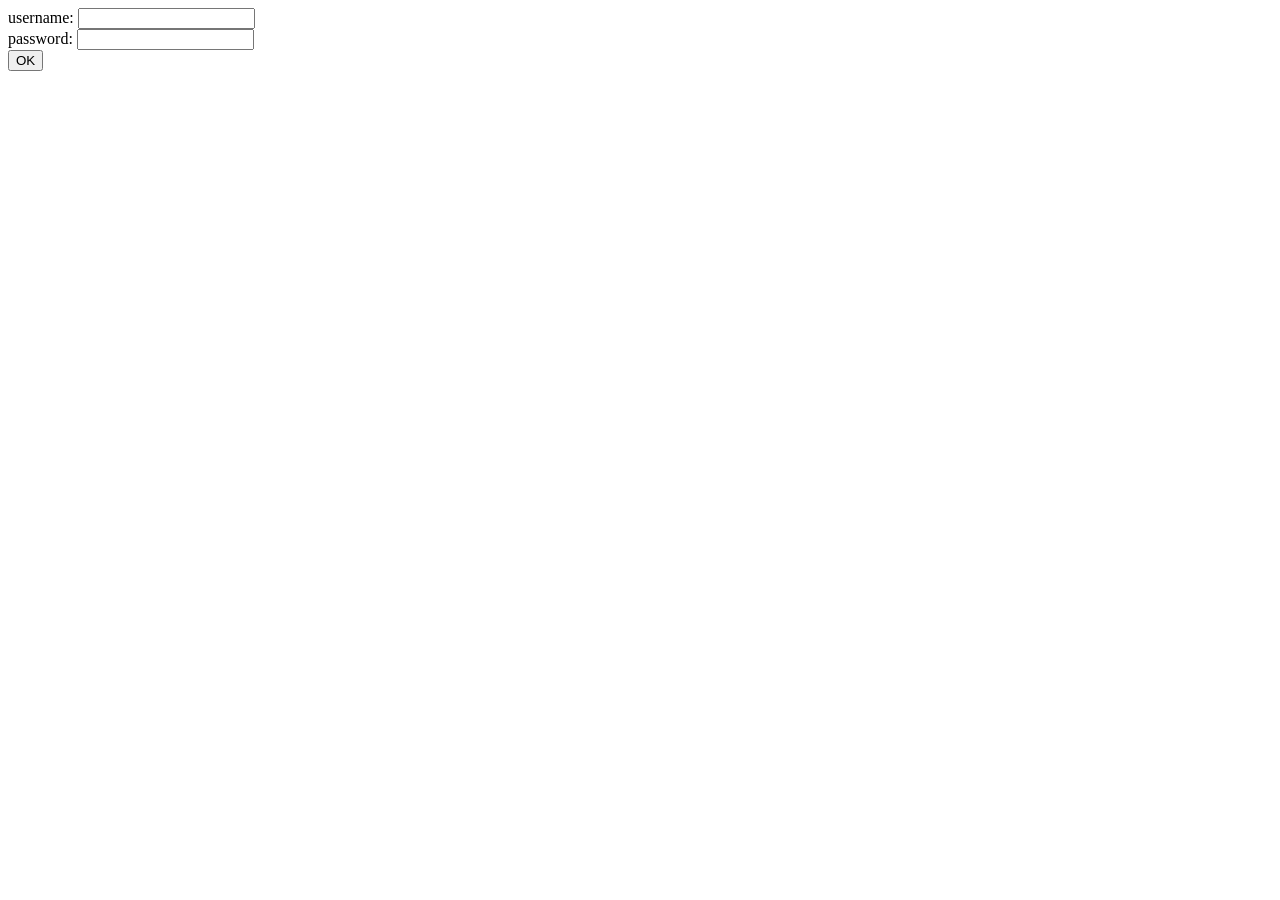
<file: Day04/ex01/index.html>
<html>    
<body>
<form action="create.php" method="post">
    username: <input type="text" name="login"><br>
    password: <input type="password" name="passwd"><br>
    <input type="submit" name="submit" value="OK">
</form>
</body>
</html>
</file>
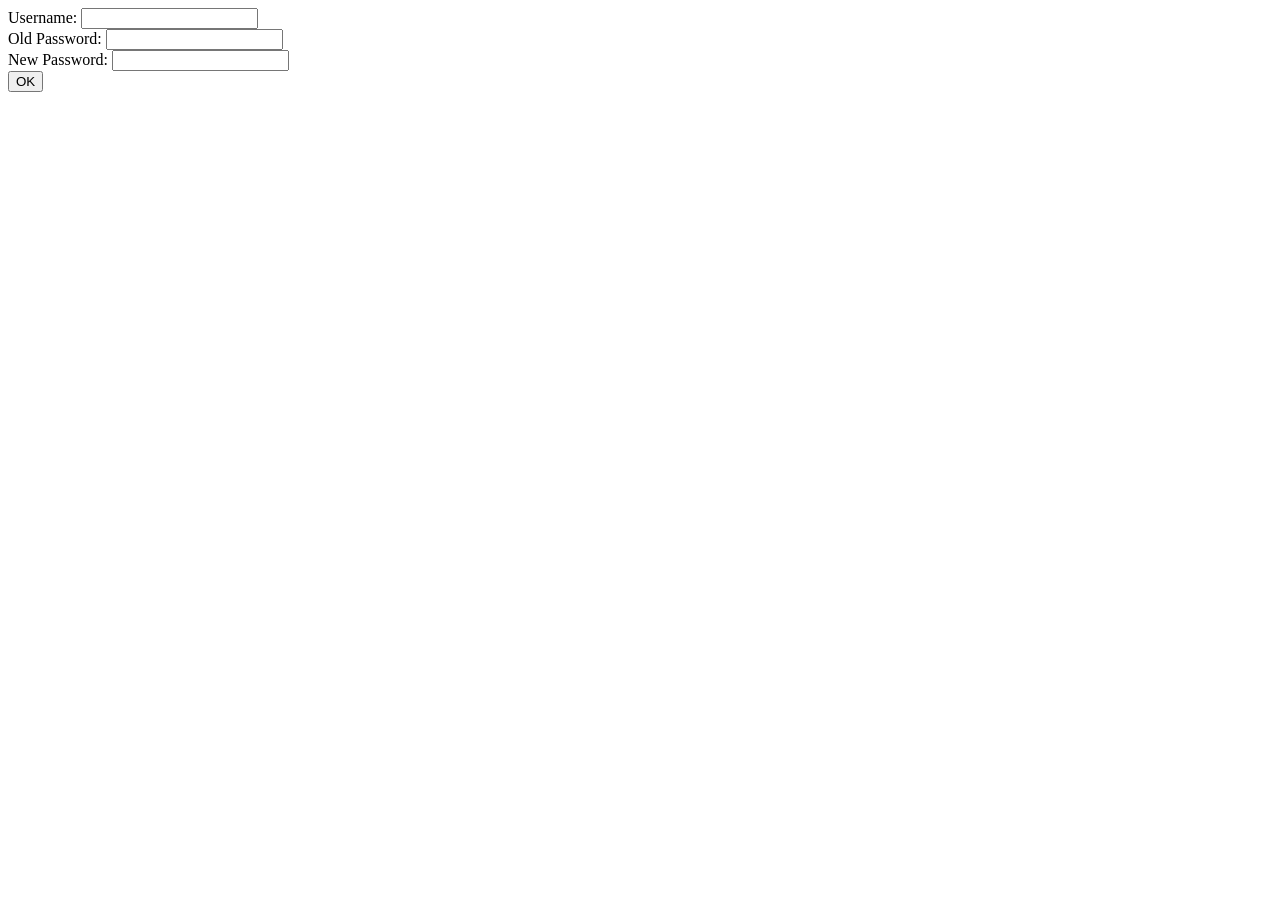
<file: Day04/ex02/index.html>
<html>
    <body>
        <form action="modif.php" method="POST">
            Username: <input type="text" name="login"><br>
            Old Password: <input type="password" name="oldpw"><br>
            New Password: <input type="password" name="newpw"/><br>
            <input type="submit" value="OK" />
        </form>
    </body>
</html>
</file>
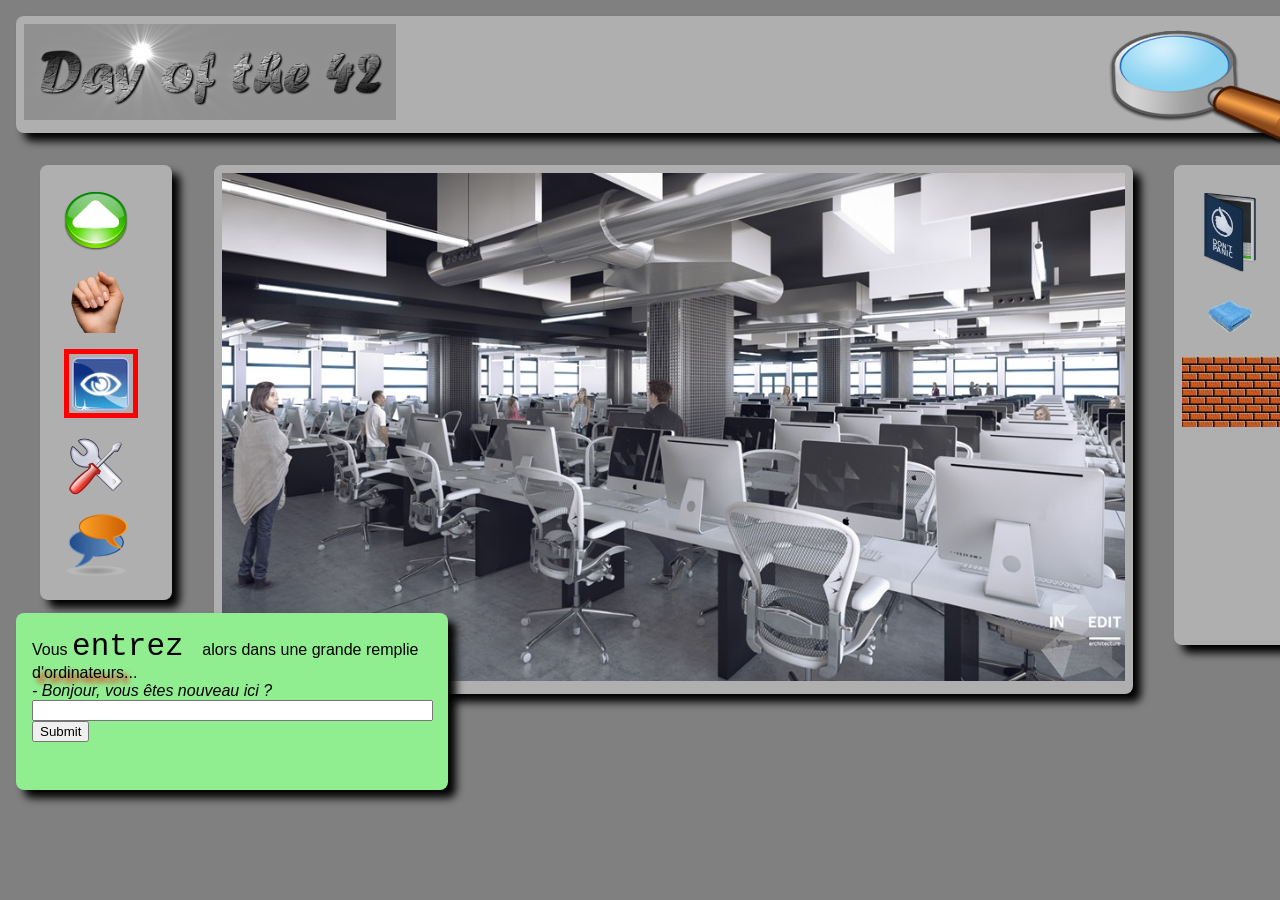
<file: Day00/ex02/doft.html>
<!DOCTYPE html>
<html>
    <head>
        <title>Day of the 42</title>
        <link rel="stylesheet" type="text/css" href="doft.css"/>
    </head>
    <body>
        <div class="banner_top">
             <!--Top of the website i.e banner-->
            <header class="banner_box">
                <img class="img_doft" src="resources/day_of_the_42.png"/>
                <!--reload.png -> Disney link-->
                <a href="http://www.disney.com" title="Start from the beginning">
                    <img class="img_reload" src="resources/reload.png">
                </a>
                <!--close.gif -> chateaux -> Disconnect-->
                <a href="http://www.relaischateaux.com" title="Disconnect">
                    <img class="img_close" src="resources/close.gif">
                </a>
                <img class="img_loupe" src="resources/loupe.png" alt="loupe">
            </header>
            <!--Top banner complete-->
            <div class="banner_left">
                    <aside class="col2">
                        <div class="banner_box">
                            <centre>
                                <a href="#" title="Advance"><img class="img_icon" src="resources/arrow.png"/></a>
                                <a href="#" title="Take"><img class="img_icon" src="resources/main.png"></a>
                                <a href="#" title="Look"><img class="img_icon_border" src="resources/oeil.png"></a>
                                <a href="#" title="Use"><img class="img_icon" src="resources/outil.png"></a>
                                <a href="#" title="Speak"><img class="img_icon" src="resources/chat-icon.png"></a>
                            </centre>
                        </div>
                    </aside>
            <!--Banner Left complete-->
            <article class="col8">
                <div class="banner_box">
                    <img class="img_cluster" src="resources/cluster.jpg" usemap="#image-map">
                    <map name="image-map">
                        <area target="" alt="IKEA" title="IKEA" href="http://www.ikea.com" coords="306,290,390,481" shape="rect">
                        <area target="" alt="APPLE" title="APPLE" href="http://www.apple.com" coords="715,274,872,423" shape="rect">
                    </map>
                </div>
            </article>
            <!--BANNER RIGHT START-->
            <aside class="col2">
                <div class="banner_box banner_right">
                    <centre>
                        <a href="#" title="Don't Panic Book"><img class="img_icon" src="resources/book.png"/></a>
                        <a href="#" title="Towel"><img class="img_icon" src="resources/towel.png"/></a>
                    </centre>
                    <!--<a href="#" title="bricks"><img class="img_icon" src="resources/brick.jpg"/></a>-->
                    <div class="brick" title="brick"></div>
                </div>
            </aside>
            <!--Banner right complete-->            
        <!--Banners complete, time for text box-->
            <div class="text_box">
                <!--You <span class="text_large"> enter </span> a large room filled with <span class="text_shadow">computers</span> <br />
                <span class="text_italic">-Hello, are you new here?</span>... <br />-->
                Vous <span class="text_large"> entrez </span> alors dans une grande remplie <span class="text_shadow">d'ordinateurs</span>...<br />
                <span class="text_italic">- Bonjour, vous êtes nouveau ici ?</span> <br />
                <input type="text" size="48px">
                <button onclick="">Submit</button>
            </div>
        </div>
    </body>
</html>
</file>
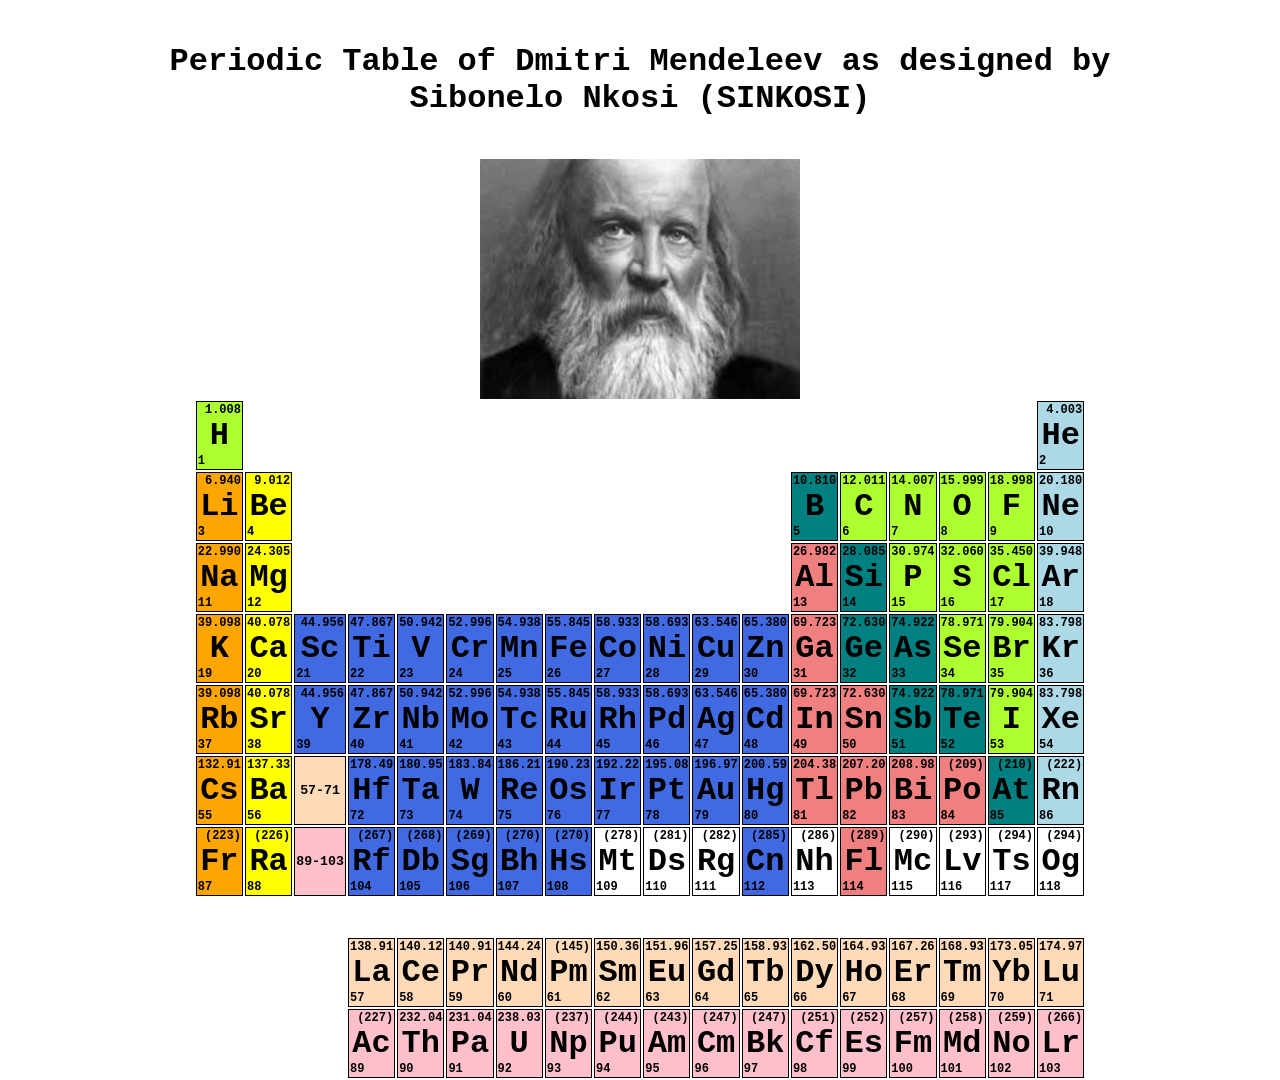
<file: Day00/ex03/responsive.html>
<!DOCTYPE html>
<html>
<head>
    <title>Responsive</title>
    <meta name="viewport" content="width=device-width, initial-scale=1.0">
    <link rel="stylesheet" type="text/css" href="responsive.css"/>
</head>
<body>
		<title>SINKOSI Mendeleiev Periodic Table</title>
		<h4> Periodic Table of Dmitri Mendeleev as designed by<br /> Sibonelo Nkosi (SINKOSI)</h4>
		<img src="[data-uri]" alt="Image from NewScientist website. Used without permission." width="320" height="240">
		<table class="table"; style="margin: auto"; contenteditable="true">
		<!--ROW Number 1-->
		<tr>
			<td class="non_metal">	<h2>1.008</h2>	<h1>H</h1>	<h3>1</h3></td>
			<td colspan="16"></td>
			<td class="noble_gas">	<h2>4.003</h2>	<h1>He</h1>	<h3>2</h3></td>
		</tr>
		<!--ROW NUMBER 2-->
		<tr>
			<td class="alkali_metal">    <h2>6.940</h2>	<h1>Li</h1>	<h3>3</h3></td>
			<td class="alkali_earth">    <h2>9.012</h2>	<h1>Be</h1>	<h3>4</h3></td>
			<td colspan="10"></td>
			<td class="metalloid">    <h2>10.810</h2>  <h1>B</h1>  <h3>5</h3></td>
			<td class="non_metal">    <h2>12.011</h2>  <h1>C</h1>  <h3>6</h3></td>
			<td class="non_metal">    <h2>14.007</h2>  <h1>N</h1>  <h3>7</h3></td>
			<td class="non_metal">    <h2>15.999</h2>  <h1>O</h1>	<h3>8</h3></td>
			<td class="non_metal">    <h2>18.998</h2>  <h1>F</h1>  <h3>9</h3></td>
			<td class="noble_gas">    <h2>20.180</h2>  <h1>Ne</h1> <h3>10</h3></td>
		</tr>
		<!--ROW NUMBER 3-->
		<tr>
			<td class="alkali_metal">	<h2>22.990</h2>	<h1>Na</h1>	<h3>11</h3></td>
			<td class="alkali_earth">	<h2>24.305</h2>	<h1>Mg</h1>	<h3>12</h3></td>
			<td colspan="10"></td>
			<td class="post_metal">	<h2>26.982</h2>	<h1>Al</h1>	<h3>13</h3></td>
			<td class="metalloid">	<h2>28.085</h2>	<h1>Si</h1>	<h3>14</h3></td>
			<td class="non_metal">	<h2>30.974</h2>	<h1>P</h1>	<h3>15</h3></td>
			<td class="non_metal">	<h2>32.060</h2>	<h1>S</h1>	<h3>16</h3></td>
			<td class="non_metal">	<h2>35.450</h2>	<h1>Cl</h1>	<h3>17</h3></td>
			<td class="noble_gas">	<h2>39.948</h2>	<h1>Ar</h1>	<h3>18</h3></td>
		</tr>
		<!--ROW NUMBER 4-->
		<tr>
			<td class="alkali_metal">	<h2>39.098</h2>	<h1>K</h1>	<h3>19</h3></td>
			<td class="alkali_earth">	<h2>40.078</h2>	<h1>Ca</h1>	<h3>20</h3></td>
			<td class="trans_metal">	<h2>44.956</h2>	<h1>Sc</h1>	<h3>21</h3></td>
			<td class="trans_metal">	<h2>47.867</h2>	<h1>Ti</h1>	<h3>22</h3></td>
			<td class="trans_metal">	<h2>50.942</h2>	<h1>V</h1>	<h3>23</h3></td>
			<td class="trans_metal">	<h2>52.996</h2>	<h1>Cr</h1>	<h3>24</h3></td>
			<td class="trans_metal">	<h2>54.938</h2>	<h1>Mn</h1>	<h3>25</h3></td>
			<td class="trans_metal">	<h2>55.845</h2>	<h1>Fe</h1>	<h3>26</h3></td>
			<td class="trans_metal">	<h2>58.933</h2>	<h1>Co</h1>	<h3>27</h3></td>
			<td class="trans_metal">	<h2>58.693</h2>	<h1>Ni</h1>	<h3>28</h3></td>
			<td class="trans_metal">	<h2>63.546</h2>	<h1>Cu</h1>	<h3>29</h3></td>
			<td class="trans_metal">	<h2>65.380</h2>	<h1>Zn</h1>	<h3>30</h3></td>
			<td class="post_metal">	<h2>69.723</h2>	<h1>Ga</h1>	<h3>31</h3></td>
			<td class="metalloid">	<h2>72.630</h2>	<h1>Ge</h1>	<h3>32</h3></td>
			<td class="metalloid">	<h2>74.922</h2>	<h1>As</h1>	<h3>33</h3></td>
			<td class="non_metal">	<h2>78.971</h2>	<h1>Se</h1>	<h3>34</h3></td>
			<td class="non_metal">	<h2>79.904</h2>	<h1>Br</h1>	<h3>35</h3></td>
			<td class="noble_gas">	<h2>83.798</h2>	<h1>Kr</h1>	<h3>36</h3></td>
		</tr>
		<!--ROW NUMBER 5-->
		<tr>
			<td class="alkali_metal">	<h2>39.098</h2>	<h1>Rb</h1>	<h3>37</h3></td>
			<td class="alkali_earth">	<h2>40.078</h2>	<h1>Sr</h1>	<h3>38</h3></td>
			<td class="trans_metal">	<h2>44.956</h2>	<h1>Y</h1>	<h3>39</h3></td>
			<td class="trans_metal">	<h2>47.867</h2>	<h1>Zr</h1>	<h3>40</h3></td>
			<td class="trans_metal">	<h2>50.942</h2>	<h1>Nb</h1>	<h3>41</h3></td>
			<td class="trans_metal">	<h2>52.996</h2>	<h1>Mo</h1>	<h3>42</h3></td>
			<td class="trans_metal">	<h2>54.938</h2>	<h1>Tc</h1>	<h3>43</h3></td>
			<td class="trans_metal">	<h2>55.845</h2>	<h1>Ru</h1>	<h3>44</h3></td>
			<td class="trans_metal">	<h2>58.933</h2>	<h1>Rh</h1>	<h3>45</h3></td>
			<td class="trans_metal">	<h2>58.693</h2>	<h1>Pd</h1>	<h3>46</h3></td>
			<td class="trans_metal">	<h2>63.546</h2>	<h1>Ag</h1>	<h3>47</h3></td>
			<td class="trans_metal">	<h2>65.380</h2>	<h1>Cd</h1>	<h3>48</h3></td>
			<td class="post_metal">	<h2>69.723</h2>	<h1>In</h1>	<h3>49</h3></td>
			<td class="post_metal">	<h2>72.630</h2>	<h1>Sn</h1>	<h3>50</h3></td>
			<td class="metalloid">	<h2>74.922</h2>	<h1>Sb</h1>	<h3>51</h3></td>
			<td class="metalloid">	<h2>78.971</h2>	<h1>Te</h1>	<h3>52</h3></td>
			<td class="non_metal">	<h2>79.904</h2>	<h1>I</h1>	<h3>53</h3></td>
			<td class="noble_gas">	<h2>83.798</h2>	<h1>Xe</h1>	<h3>54</h3></td>
		</tr>
			<!--ROW NUMBER 6-->
		<tr>
			<td class="alkali_metal">	<h2>132.91</h2>	<h1>Cs</h1>	<h3>55</h3></td>
			<td class="alkali_earth">	<h2>137.33</h2>	<h1>Ba</h1>	<h3>56</h3></td>
			<td class="lanthanoids">	<h5>57-71</h5></td>
			<td class="trans_metal">	<h2>178.49</h2>	<h1>Hf</h1>	<h3>72</h3></td>
			<td class="trans_metal">	<h2>180.95</h2>	<h1>Ta</h1>	<h3>73</h3></td>
			<td class="trans_metal">	<h2>183.84</h2>	<h1>W</h1>	<h3>74</h3></td>
			<td class="trans_metal">	<h2>186.21</h2>	<h1>Re</h1>	<h3>75</h3></td>
			<td class="trans_metal">	<h2>190.23</h2>	<h1>Os</h1>	<h3>76</h3></td>
			<td class="trans_metal">	<h2>192.22</h2>	<h1>Ir</h1>	<h3>77</h3></td>
			<td class="trans_metal">	<h2>195.08</h2>	<h1>Pt</h1>	<h3>78</h3></td>
			<td class="trans_metal">	<h2>196.97</h2>	<h1>Au</h1>	<h3>79</h3></td>
			<td class="trans_metal">	<h2>200.59</h2>	<h1>Hg</h1>	<h3>80</h3></td>
			<td class="post_metal">	<h2>204.38</h2>	<h1>Tl</h1>	<h3>81</h3></td>
			<td class="post_metal">	<h2>207.20</h2>	<h1>Pb</h1>	<h3>82</h3></td>
			<td class="post_metal">	<h2>208.98</h2>	<h1>Bi</h1>	<h3>83</h3></td>
			<td class="post_metal">	<h2>(209)</h2>	<h1>Po</h1>	<h3>84</h3></td>
			<td class="metalloid">	<h2>(210)</h2>	<h1>At</h1>	<h3>85</h3></td>
			<td class="noble_gas">	<h2>(222)</h2>	<h1>Rn</h1>	<h3>86</h3></td>
		</tr>
			<!--ROW NUMBER 7-->
		<tr>
			<td class="alkali_metal">	<h2>(223)</h2>	<h1>Fr</h1>	<h3>87</h3></td>
			<td class="alkali_earth">	<h2>(226)</h2>	<h1>Ra</h1>	<h3>88</h3></td>
			<td class="actinoids">	<h5>89-103</h5></td>
			<td class="trans_metal">	<h2>(267)</h2>	<h1>Rf</h1>	<h3>104</h3></td>
			<td class="trans_metal">	<h2>(268)</h2>	<h1>Db</h1>	<h3>105</h3></td>
			<td class="trans_metal">	<h2>(269)</h2>	<h1>Sg</h1>	<h3>106</h3></td>
			<td class="trans_metal">	<h2>(270)</h2>	<h1>Bh</h1>	<h3>107</h3></td>
			<td class="trans_metal">	<h2>(270)</h2>	<h1>Hs</h1>	<h3>108</h3></td>
			<td class="unknown">	<h2>(278)</h2>	<h1>Mt</h1>	<h3>109</h3></td>
			<td class="unknown">	<h2>(281)</h2>	<h1>Ds</h1>	<h3>110</h3></td>
			<td class="unknown">	<h2>(282)</h2>	<h1>Rg</h1>	<h3>111</h3></td>
			<td class="trans_metal">	<h2>(285)</h2>	<h1>Cn</h1>	<h3>112</h3></td>
			<td class="unknown">	<h2>(286)</h2>	<h1>Nh</h1>	<h3>113</h3></td>
			<td class="post_metal">	<h2>(289)</h2>	<h1>Fl</h1>	<h3>114</h3></td>
			<td class="unknown">	<h2>(290)</h2>	<h1>Mc</h1>	<h3>115</h3></td>
			<td class="unknown">	<h2>(293)</h2>	<h1>Lv</h1>	<h3>116</h3></td>
			<td class="unknown">	<h2>(294)</h2>	<h1>Ts</h1>	<h3>117</h3></td>
			<td class="unknown">	<h2>(294)</h2>	<h1>Og</h1>	<h3>118</h3></td>
		</tr>
			<!--EMPTY ROW-->
		<tr>
			<td><br><br></td>
		</tr>
			<!--ROW NUMBER 8-->
		<tr>
			<td colspan="3"></td>
			<td class="lanthanoids">    <h2>138.91</h2> <h1>La</h1> <h3>57</h3></td>
			<td class="lanthanoids">	<h2>140.12</h2>	<h1>Ce</h1>	<h3>58</h3></td>
			<td class="lanthanoids">	<h2>140.91</h2>	<h1>Pr</h1>	<h3>59</h3></td>
			<td class="lanthanoids">	<h2>144.24</h2>	<h1>Nd</h1>	<h3>60</h3></td>
			<td class="lanthanoids">	<h2>(145)</h2>	<h1>Pm</h1>	<h3>61</h3></td>
			<td class="lanthanoids">	<h2>150.36</h2>	<h1>Sm</h1>	<h3>62</h3></td>
			<td class="lanthanoids">	<h2>151.96</h2>	<h1>Eu</h1>	<h3>63</h3></td>
			<td class="lanthanoids">	<h2>157.25</h2>	<h1>Gd</h1>	<h3>64</h3></td>
			<td class="lanthanoids">	<h2>158.93</h2>	<h1>Tb</h1>	<h3>65</h3></td>
			<td class="lanthanoids">	<h2>162.50</h2>	<h1>Dy</h1>	<h3>66</h3></td>
			<td class="lanthanoids">	<h2>164.93</h2>	<h1>Ho</h1>	<h3>67</h3></td>
			<td class="lanthanoids">	<h2>167.26</h2>	<h1>Er</h1>	<h3>68</h3></td>
			<td class="lanthanoids">	<h2>168.93</h2>	<h1>Tm</h1>	<h3>69</h3></td>
			<td class="lanthanoids">	<h2>173.05</h2>	<h1>Yb</h1>	<h3>70</h3></td>
			<td class="lanthanoids">	<h2>174.97</h2>	<h1>Lu</h1>	<h3>71</h3></td>    
		</tr>
			<!--ROW NUMBER 9-->
		<tr>
			<td colspan="3"></td>
			<td class="actinoids">	<h2>(227)</h2>	<h1>Ac</h1>	<h3>89</h3></td>
			<td class="actinoids">	<h2>232.04</h2>	<h1>Th</h1>	<h3>90</h3></td>
			<td class="actinoids">	<h2>231.04</h2>	<h1>Pa</h1>	<h3>91</h3></td>
			<td class="actinoids">	<h2>238.03</h2>	<h1>U</h1>	<h3>92</h3></td>
			<td class="actinoids">	<h2>(237)</h2>	<h1>Np</h1>	<h3>93</h3></td>
			<td class="actinoids">	<h2>(244)</h2>	<h1>Pu</h1>	<h3>94</h3></td>
			<td class="actinoids">	<h2>(243)</h2>	<h1>Am</h1>	<h3>95</h3></td>
			<td class="actinoids">	<h2>(247)</h2>	<h1>Cm</h1>	<h3>96</h3></td>
			<td class="actinoids">	<h2>(247)</h2>	<h1>Bk</h1>	<h3>97</h3></td>
			<td class="actinoids">	<h2>(251)</h2>	<h1>Cf</h1>	<h3>98</h3></td>
			<td class="actinoids">	<h2>(252)</h2>	<h1>Es</h1>	<h3>99</h3></td>
			<td class="actinoids">	<h2>(257)</h2>	<h1>Fm</h1>	<h3>100</h3></td>
			<td class="actinoids">	<h2>(258)</h2>	<h1>Md</h1>	<h3>101</h3></td>
			<td class="actinoids">	<h2>(259)</h2>	<h1>No</h1> <h3>102</h3></td>
			<td class="actinoids">	<h2>(266)</h2>	<h1>Lr</h1>	<h3>103</h3></td>
		</tr>
		</table>
</body>
</html>
</file>
<file: Day00/ex02/doft.css>
html, body {
    margin: 0;
    padding: 0;
}

html {
    font-size: 16px;
    font-family: 'Courier New', Courier, monospace;
}

body {
    background-color: grey
}

header {
    display: block;
    position: relative;
}

/*Image Classes defined below
    em - equal measure = 2 x definition*/
.img_doft {
    height: 6em;
}

.img_reload {
    position: absolute;
    right: .5em;
    top: .5em;
    width: 1em;
}

.img_close{
    position: absolute;
    right: .5em;
    bottom: .5em;
    width: 1em;
}

.img_loupe {
    position: absolute;
    right: 1.5em;
    top: .5em;
    height: 8em;
}

.img_cluster {
    width: 100%;
}

.img_icon {
    display: block;
    margin: 1em;
    width: 4em;
}

.img_icon_border {
    display: block;
    margin: 1em;
    width: 4em;
    border: 5px solid red;
}

.brick {
    background-image: url("resources/brick.jpg");
    width: 110px;
    height: 70px;
    margin: -5px 10 0 -25px;
}

/*BANNERS*/
.banner_top {
    position: relative;
    margin: auto;
    width: 85em;
}

.banner_right {
    min-height: 30em;
}

.banner_box {
    margin: 1em;
    padding: .5em;
    box-sizing: border-box;
    background-color: rgb(175, 175, 175);
    border-radius: .5em;
    box-shadow: .5em .5em .5em black;
}

.banner_left {
    padding: 0 1.5em;
}

/*Columns*/
.col1, .col2, .col8, .col10 {
    display: inline-block;
    vertical-align: top;
}
.col2 {width: 12.5%;}
.col8 {width: 72.5%;}

/*Text Box*/
.text_box {
    position: absolute;
    bottom: -5em;
    left: 1em;
    width: 25em;
    padding: 1em 1em 3em 1em;
    background-color: lightgreen;
    border-radius: .5em;
    box-shadow: .5em .5em .5em;
    font-family: Arial, Helvetica, sans-serif;
}

/*TEXT HANDLER*/
.text_large {
    font-family: 'Courier New', Courier, monospace;
    font-size: 31px;
}

.text_shadow {
    text-shadow: 5px 5px 5px red;
}

.text_italic {
    font-style: italic;
}

/*MEDIA HANDLER*/
</file>
<file: Day00/ex03/responsive.css>
html, body {
    margin: 0;
    padding: 0;
}

html {
    font-size: 16px;
    font-family: 'Courier New', Courier, monospace;
}
h1{
    text-align: center;
    margin: 0;
}
h2{
    text-align: right;
    font-size: 12px;
    margin: 0;
}
h3{
    text-align: left;
    font-size: 12px;
    margin: 0;
}
h4{
    text-align: center;
    font-size: xx-large
}
h5{
    text-align: center;

}
img{
     display: block;
     margin-left: auto;
    margin-right: auto;
    max-height: 80%;
}
.non_metal{
    border: 1px solid black;
    background-color: greenyellow;
}
.alkali_metal{
    border: 1px solid black;
    background-color: orange;
}
.alkali_earth{
    border: 1px solid black;
    background-color: yellow;
}
.lanthanoids{
    border: 1px solid black;
    background-color: peachpuff;
}
.actinoids{
    border: 1px solid black;
    background-color: pink;
}
.noble_gas{
    border: 1px solid black;
    background-color: lightblue;
}
.metalloid{
    border: 1px solid black;
    background-color: teal;
}
.post_metal{
    border: 1px solid black;
    background-color: lightcoral;
}
.trans_metal{
    border: 1px solid black;
    background-color: royalblue;
}
.unknown{
    border: 1px solid black;
}

@media only screen and (max-width: 768px) {
    h1 {
        font-size: 50%;
    }
    h2 {
        font-size: 50%;
    }
    h3 {
        font-size: 50%;
    }
    img {
        size: 50%;
    }
}
</file>
